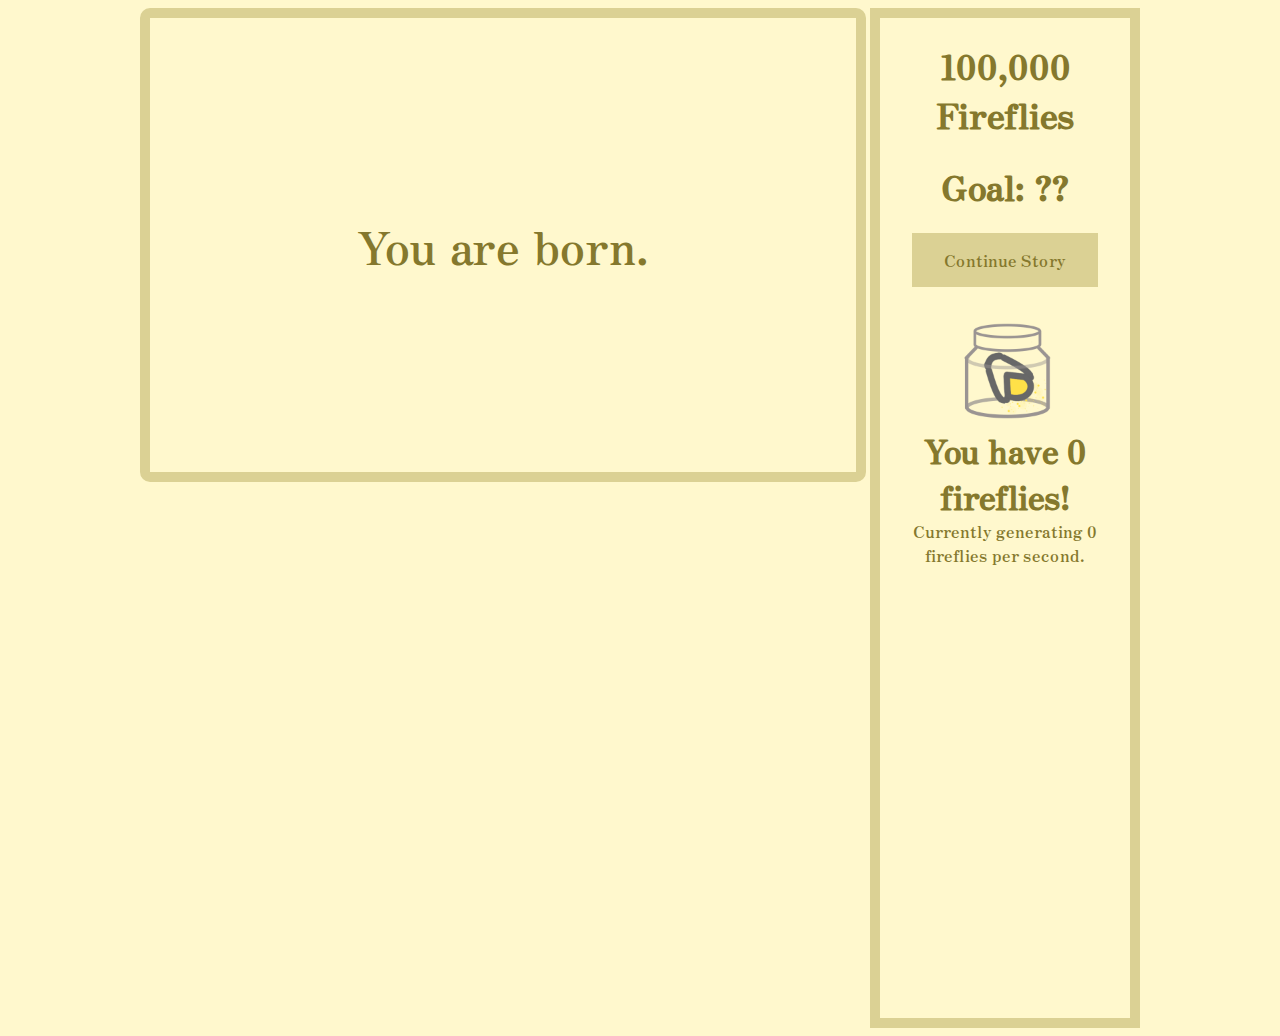
<file: Documents/Personal/Code Adventures/index.html>
<!DOCTYPE html>
<html lang="en">
<head>
    <meta charset="UTF-8">
    <title>100,000 Fireflies</title>
    <link rel="stylesheet" type="text/css" href="style.css">
    <link rel="stylesheet" type="text/css" href="WebFont/stylesheet.css">

    <link rel="preload" as="font" href="https://medigato.github.io/MostlyTesting/Documents/Personal/Code%20Adventures/WebFont/ZenAntiqueSoft-Regular.woff" type="font/woff2" crossorigin="anonymous">
    <link rel="preload" as="font" href="https://medigato.github.io/MostlyTesting/Documents/Personal/Code%20Adventures/WebFont/ZenAntiqueSoft-Regular.woff2" type="font/woff2" crossorigin="anonymous">


    <script id="mainScript" src="javascript.js"></script>
</head>
<body>
     
    
        <!-- main container  -->
    <div class="container">
            <!-- Title and goal Container -->
            <div class="col-left">
          
                <div class="mainTextContainer" onclick="">
                    <div class="mainStoryInnerContainer">
                        <p id="mainStoryText" class="text-center mainStoryText" style> You are born. </p>
                        </div>    </div>
                
                <div id="activitiesContainer"  class="activitiesContainer" style="display: none;"> 


                    
        
                        <div class="firstTwo" style="flex-direction:row">
                            <div class="individualChildhoodActivitiesBox">
                                
                                <label class="individualChildhoodActivitiesLabel">Play Soccer with Bobba</label>
                                <button class="btn" id="goToPark">Visit Park</button>
                            
                            
                            </div>
                            <div class="individualChildhoodActivitiesBox">
                                
                                
                                <label class="individualChildhoodActivitiesLabel">Play Games with your Mentor</label>
                                <button class="btn" id="playVideoGames"> Call Mentor</button>
                            
                            
                            </div>
                        </div>
                        <div class="secondTwo" style="flex-direction:row">
                            <div class="individualChildhoodActivitiesBox">
                                
                                <label class="individualChildhoodActivitiesLabel">Go To School</label>
                                <button class="btn" id="visitSchool">Visit School</button>
                            
                            
                            </div>
                            <div class="individualChildhoodActivitiesBox">
                               
                                    
                                <label class="individualChildhoodActivitiesLabel">Hang With Mom</label>
                                <button class="btn" id="hang with Mom">Stay at Home</button>
                            
                            
                            </div>
                        </div>
                        
                        <br>
                        <br>
                      
                   


                </div>
            </div>

        
   


        <div class="col-right" >

            <div class="jumbotron bg-primary text-center">
                <h1 id="title" style="font-size: 34px">100,000 Fireflies</h1>
                <h1 id="goals" style="font-size: 34px">Goal: ?? </h1>
            </div>
            <div class="buttonContainer">
                <!-- Buttons that add or remove fireflies, most of the actions are buttons. -->
                <button onclick="add100ff()" id="add100ffs" class="mainText text-center vertical-center" style="float:middle; display:none; margin:auto" >Add 100 fireflies. </button>
                <button onclick="add1ps()" id="add1ps" class="mainText text-center" style="display:none;justify-content: center; margin:auto"> Smile. (1ps) </button>
                <button onclick="clear1ps()" id="clear1ps" class="mainText text-center" style="display:none;justify-content: center; margin:auto"> Frown. (-1ps) </button>
                <button onclick="continueStory()" id="continueStory" class="mainText text-center" style="display:block;margin:auto"> Continue Story </button>
            </div>
            
            
            <br><br>

    
            <div class="well text-center">
                <img id="box" src="img/fireflycount.png" style="height:100px;width:100px">
                <h1 id="ffCount" class="mainText">You have 0 fireflies!</h1>
                <div > <p id="ffpsCount" class="mainText"> Currently generating 0 fireflies per second.</p></div>
            </div>

           
            <!--//Add Button that says Smile (grants 1ffps)-->
                    <script>        
            
        
        

                    </script>

        </div>

</div>

</body>
</html>
</file>
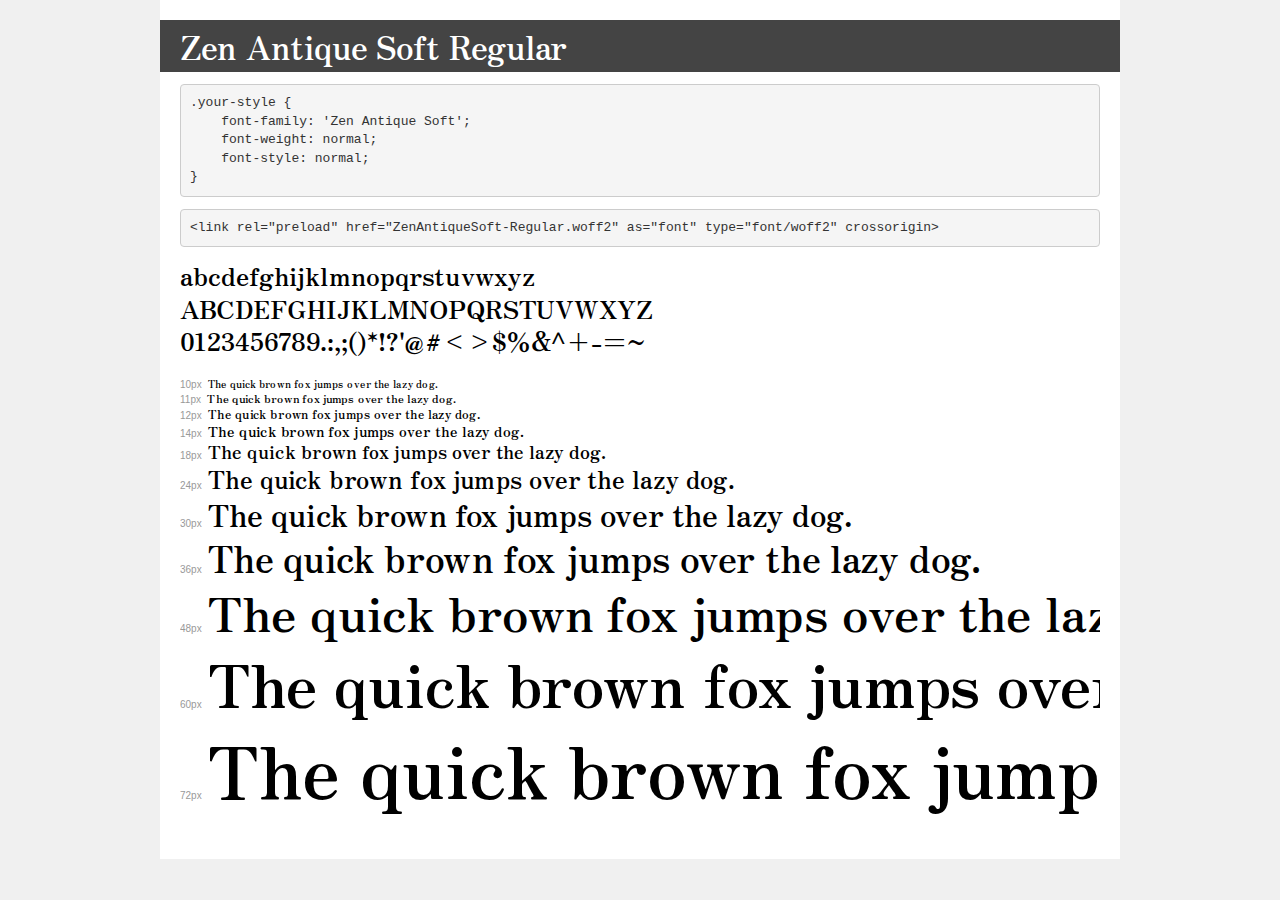
<file: Documents/Personal/Code Adventures/WebFont/demo.html>
<!DOCTYPE html>
<html lang="en">
<head>
    <meta charset="utf-8">
    <meta http-equiv="X-UA-Compatible" content="IE=edge">
    <meta name="viewport" content="width=device-width, initial-scale=1">
    <meta name="robots" content="noindex, noarchive">
    <meta name="format-detection" content="telephone=no">
    <title>Transfonter demo</title>
    <link href="stylesheet.css" rel="stylesheet">
    <style>
        /*
        http://meyerweb.com/eric/tools/css/reset/
        v2.0 | 20110126
        License: none (public domain)
        */
        html, body, div, span, applet, object, iframe,
        h1, h2, h3, h4, h5, h6, p, blockquote, pre,
        a, abbr, acronym, address, big, cite, code,
        del, dfn, em, img, ins, kbd, q, s, samp,
        small, strike, strong, sub, sup, tt, var,
        b, u, i, center,
        dl, dt, dd, ol, ul, li,
        fieldset, form, label, legend,
        table, caption, tbody, tfoot, thead, tr, th, td,
        article, aside, canvas, details, embed,
        figure, figcaption, footer, header, hgroup,
        menu, nav, output, ruby, section, summary,
        time, mark, audio, video {
            margin: 0;
            padding: 0;
            border: 0;
            font-size: 100%;
            font: inherit;
            vertical-align: baseline;
        }
        /* HTML5 display-role reset for older browsers */
        article, aside, details, figcaption, figure,
        footer, header, hgroup, menu, nav, section {
            display: block;
        }
        body {
            line-height: 1;
        }
        ol, ul {
            list-style: none;
        }
        blockquote, q {
            quotes: none;
        }
        blockquote:before, blockquote:after,
        q:before, q:after {
            content: '';
            content: none;
        }
        table {
            border-collapse: collapse;
            border-spacing: 0;
        }
        /* demo styles */
        body {
            background: #f0f0f0;
            color: #000;
        }
        .page {
            background: #fff;
            width: 920px;
            margin: 0 auto;
            padding: 20px 20px 0 20px;
            overflow: hidden;
        }
        .font-container {
            overflow-x: auto;
            overflow-y: hidden;
            margin-bottom: 40px;
            line-height: 1.3;
            white-space: nowrap;
            padding-bottom: 5px;
        }
        h1 {
            position: relative;
            background: #444;
            font-size: 32px;
            color: #fff;
            padding: 10px 20px;
            margin: 0 -20px 12px -20px;
        }
        .letters {
            font-size: 25px;
            margin-bottom: 20px;
        }
        .s10:before {
            content: '10px';
        }
        .s11:before {
            content: '11px';
        }
        .s12:before {
            content: '12px';
        }
        .s14:before {
            content: '14px';
        }
        .s18:before {
            content: '18px';
        }
        .s24:before {
            content: '24px';
        }
        .s30:before {
            content: '30px';
        }
        .s36:before {
            content: '36px';
        }
        .s48:before {
            content: '48px';
        }
        .s60:before {
            content: '60px';
        }
        .s72:before {
            content: '72px';
        }
        .s10:before, .s11:before, .s12:before, .s14:before,
        .s18:before, .s24:before, .s30:before, .s36:before,
        .s48:before, .s60:before, .s72:before {
            font-family: Arial, sans-serif;
            font-size: 10px;
            font-weight: normal;
            font-style: normal;
            color: #999;
            padding-right: 6px;
        }
        pre {
            display: block;
            padding: 9px;
            margin: 0 0 12px;
            font-family: Monaco, Menlo, Consolas, "Courier New", monospace;
            font-size: 13px;
            line-height: 1.428571429;
            color: #333;
            font-weight: normal;
            font-style: normal;
            background-color: #f5f5f5;
            border: 1px solid #ccc;
            overflow-x: auto;
            border-radius: 4px;
        }
        /* responsive */
        @media (max-width: 959px) {
            .page {
                width: auto;
                margin: 0;
            }
        }
    </style>
</head>
<body>
<div class="page">
    <div class="demo">
        <h1 style="font-family: 'Zen Antique Soft'; font-weight: normal; font-style: normal;">Zen Antique Soft Regular</h1>
        <pre title="Usage">.your-style {
    font-family: 'Zen Antique Soft';
    font-weight: normal;
    font-style: normal;
}</pre>
        <pre title="Preload (optional)">
&lt;link rel=&quot;preload&quot; href=&quot;ZenAntiqueSoft-Regular.woff2&quot; as=&quot;font&quot; type=&quot;font/woff2&quot; crossorigin&gt;</pre>
        <div class="font-container" style="font-family: 'Zen Antique Soft'; font-weight: normal; font-style: normal;">
            <p class="letters">
                abcdefghijklmnopqrstuvwxyz<br>
ABCDEFGHIJKLMNOPQRSTUVWXYZ<br>
                0123456789.:,;()*!?'@#&lt;&gt;$%&^+-=~
            </p>
            <p class="s10" style="font-size: 10px;">The quick brown fox jumps over the lazy dog.</p>
            <p class="s11" style="font-size: 11px;">The quick brown fox jumps over the lazy dog.</p>
            <p class="s12" style="font-size: 12px;">The quick brown fox jumps over the lazy dog.</p>
            <p class="s14" style="font-size: 14px;">The quick brown fox jumps over the lazy dog.</p>
            <p class="s18" style="font-size: 18px;">The quick brown fox jumps over the lazy dog.</p>
            <p class="s24" style="font-size: 24px;">The quick brown fox jumps over the lazy dog.</p>
            <p class="s30" style="font-size: 30px;">The quick brown fox jumps over the lazy dog.</p>
            <p class="s36" style="font-size: 36px;">The quick brown fox jumps over the lazy dog.</p>
            <p class="s48" style="font-size: 48px;">The quick brown fox jumps over the lazy dog.</p>
            <p class="s60" style="font-size: 60px;">The quick brown fox jumps over the lazy dog.</p>
            <p class="s72" style="font-size: 72px;">The quick brown fox jumps over the lazy dog.</p>
        </div>
    </div>

</div>
</body>
</html>
</file>
<file: Documents/Personal/Code Adventures/style.css>
.container {
    display: flex;
    max-width: 1000px;
    flex-direction: row;
    -ms-flex-align: flex-end;
    margin-right: auto;
    margin-left: auto;
    gap: 4px;
}

h1, h2, p, button { 
    font-family: 'Zen Antique Soft', 'Times New Roman', Times, serif;
    color:rgba(133,120,45);

}

body{

    background-color:rgb(255, 248, 205);
    
}

.mainText {

    margin: auto;


}

.activitiesContainer {
    display: flex;
    flex-flow: column wrap;
    gap: 40x;
    justify-content: center;

}

.firstTwo , .secondTwo {

    
display: flex;
flex-flow: row wrap;

}

.individualChildhoodActivitiesBox {
    display:flex;
    height: 310px;
    width: 300px;
    justify-content: space-evenly;
    flex-direction: column;
    text-align: center;
    font-family: 'Zen Antique Soft';
    cursor : pointer; 
    border: 10px solid rgb(219,209,148); 
    border-radius: 10px;
    color:rgba(133,120,45);
    background-color: rgb(255, 248, 205);
    align-items: center;
    margin: 5px auto;
    
}

.individualChildhoodActivitiesLabel{
    font-size: 40px;


}

.mainTextContainer {
    display:flex;
    justify-content: center;
    flex-direction: column;
    align-items: center;
    text-align: center;
    font-family: 'Zen Antique Soft';
    cursor : pointer; 
    border: 10px solid rgb(219,209,148); 
    border-radius: 10px;
    color:rgba(133,120,45);
    background-color: rgb(255, 248, 205);
    height: 454px;
}

.buttonContainer {

    display: flex;
    flex-direction: column;
    gap: 4px;
}


.text-center {


    text-align: center;
    
}

#ffCount {

    text-align: center;
}

.mainStoryText{
    font-size: 45px;
    font-family: 'Zen Antique Soft';
  
}


.vertical-center {
    margin: 0;
    position: relative;
    left: 50%;
    -ms-transform: translateX(-50%);
    transform: translateX(-50%);
  }

.col-left {
    flex: 1 1 70%;
    max-width: 730px;

  }
.col-right {
    border: 10px solid rgb(219,209,148); 
    flex: 1 1 30%;
    flex-direction: column;
    max-width: 250px;
    height: 1000px;
    gap: 4px;
}

      
.mainColor {

    color: rgba(161,137,169,1);

}

button {

    background-color: rgb(219,209,148); /* Green */
    border: none;
    color: rgba(133,120,45);
    padding: 15px 32px;
    text-align: center;
    text-decoration: none;
    font-size: 16px;


}
</file>
<file: Documents/Personal/Code Adventures/WebFont/stylesheet.css>
@font-face {
    font-family: 'Zen Antique Soft';
    src: url('https://medigato.github.io/MostlyTesting/Documents/Personal/Code%20Adventures/WebFont/ZenAntiqueSoft-Regular.woff2') format('woff2'),
        url('https://medigato.github.io/MostlyTesting/Documents/Personal/Code%20Adventures/WebFont/ZenAntiqueSoft-Regular.woff') format('woff');
    font-weight: normal;
    font-style: normal;
    font-display: swap;
}
</file>
